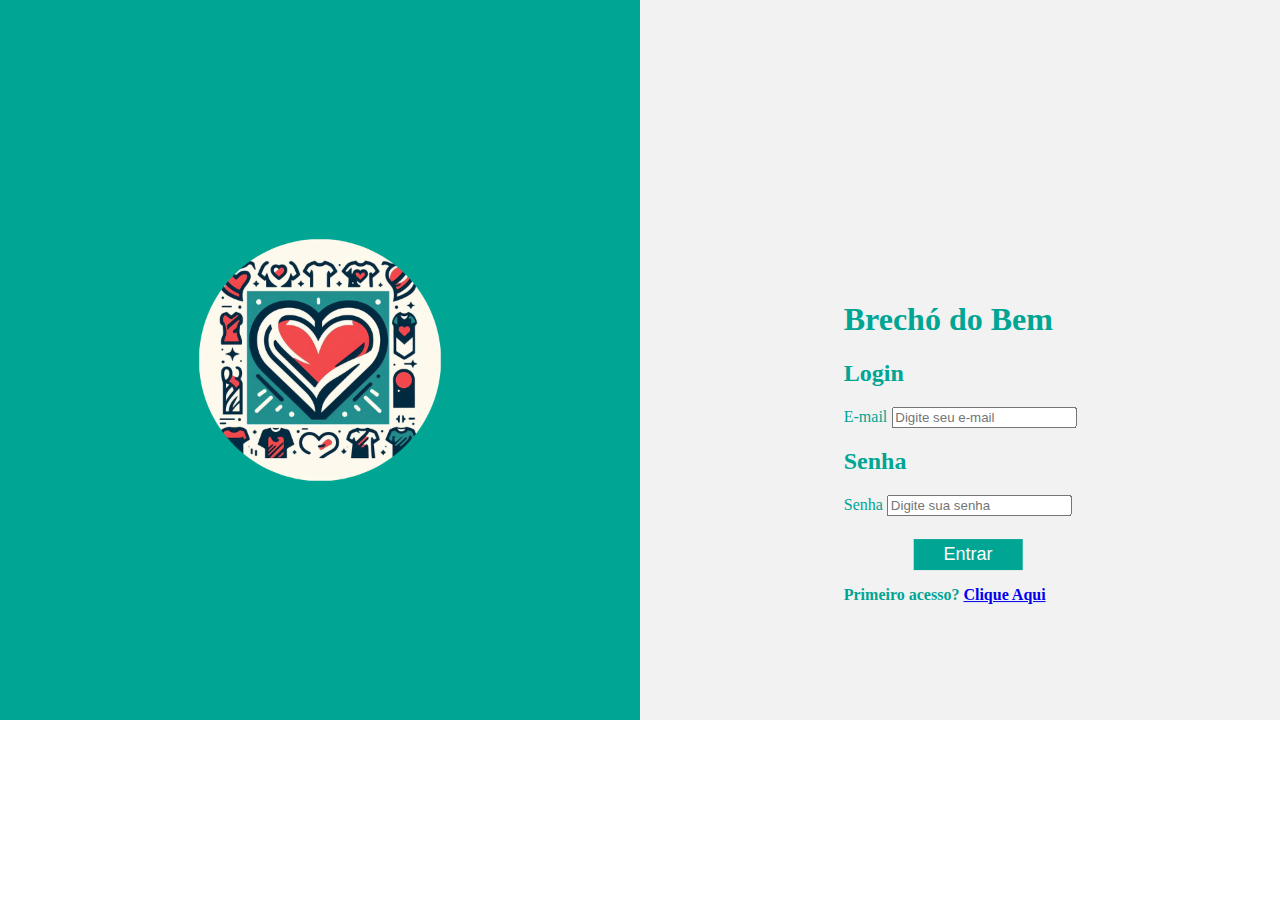
<file: front/index.html>
<!DOCTYPE html>
<html lang="pt-br">
<head>
    <meta charset="UTF-8">
    <meta name="viewport" content="width=device-width, initial-scale=1.0">
    <link rel="stylesheet" href="style.css">
    <title>Brechó do Bem</title>
</head>
<body class="background">
    
    <div class="container">
        <header>
            <h1 id="cor_letra">
                Brechó do Bem
            </h1>
        </header>
        
        <main>
            <div id="cor_letra"> 
                <h2>Login</h2>
                <label for="email">E-mail</label>
                <input type="email" id="email" placeholder="Digite seu e-mail"/>

                <h2>Senha</h2>
                <label for="senha">Senha</label>
                <input type="password" id="senha" placeholder="Digite sua senha"/>
                <br/>
                <button id="btn_entrar" onclick="window.location.href='dashboard.html'">Entrar</button>
            </div>
        </main>

        <footer>
            <span id="cor_letra">
                <p><strong>Primeiro acesso? <a href="selecao.html">Clique Aqui</a></strong></p> 
            </span>
        </footer>  
   </div>
</body>
</html>
</file>
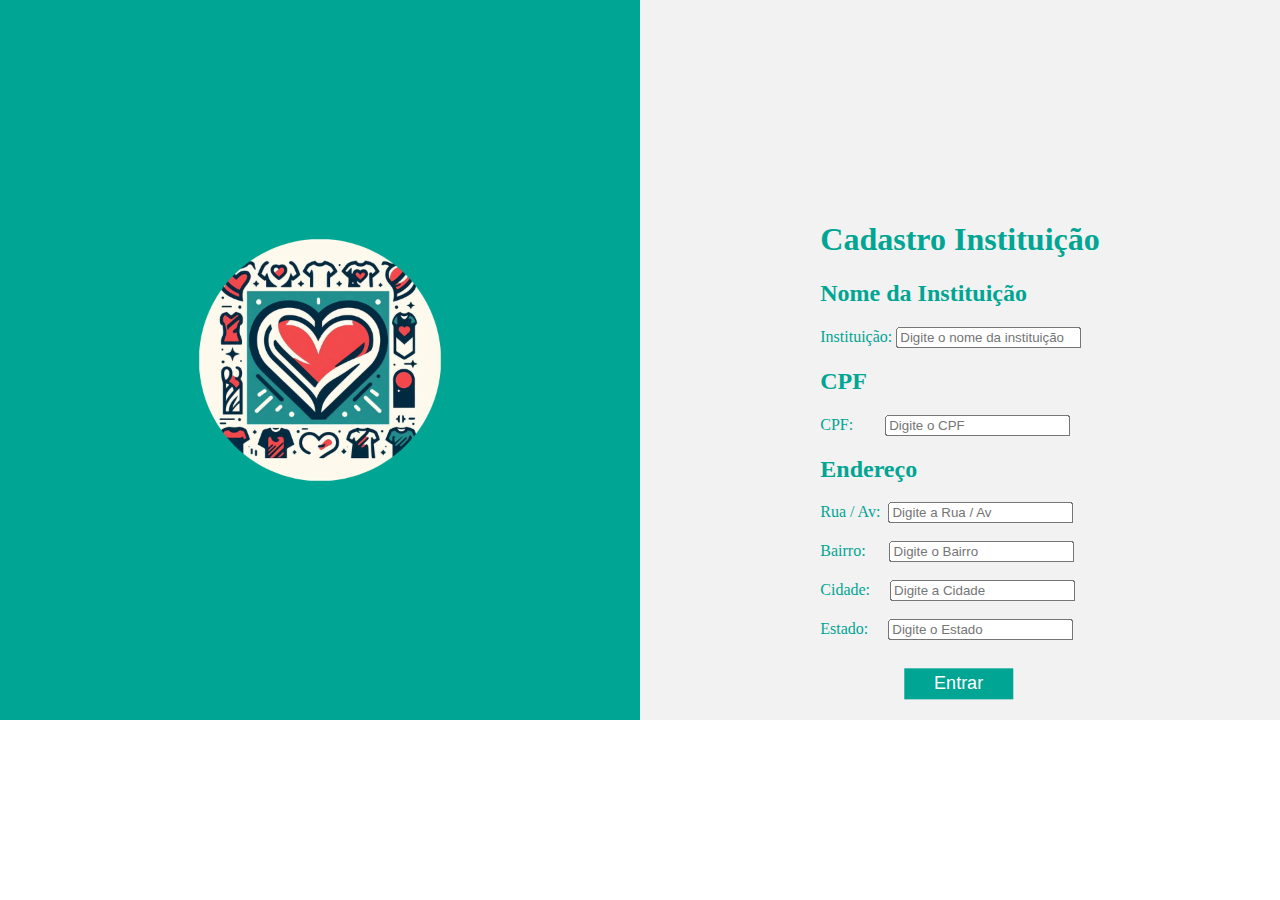
<file: front/cadastroDoador.html>
<!DOCTYPE html>
<html lang="pt-br">
<head>
    <meta charset="UTF-8">
    <meta name="viewport" content="width=device-width, initial-scale=1.0">
    <link rel="stylesheet" href="style.css">
    <title>Brechó do Bem</title>
</head>
<body class="background">
    
    <div class="container">
        <header>
            <h1 id="cor_letra">
                Cadastro Instituição
            </h1>
        </header>
        
        <main>
            <div id="cor_letra"> 
                <h2>Nome da Instituição</h2>
                <label for="name">Instituição:</label>
                <input type="name" id="name" placeholder="Digite o nome da instituição"/>

                <h2>CPF</h2>
                <label for="number">CPF:</label>&nbsp;&nbsp;&nbsp;&nbsp;&nbsp;&nbsp;&nbsp;
                <input type="number" id="number" placeholder="Digite o CPF"/>
          
                <h2>Endereço</h2>
                <label for="address">Rua / Av:</label>&nbsp;
                <input type="address" id="address" placeholder="Digite a Rua / Av"/>
                <br/>
                <br/>
                <label for="address">Bairro:</label>&nbsp;&nbsp;&nbsp;&nbsp;&nbsp;
                <input type="address" id="address" placeholder="Digite o Bairro"/>
                <br/>
                <br/>
                <label for="address">Cidade:</label>&nbsp;&nbsp;&nbsp;&nbsp;
                <input type="address" id="address" placeholder="Digite a Cidade"/>
                <br/>
                <br/>
                <label for="address">Estado:</label>&nbsp;&nbsp;&nbsp;&nbsp;
                <input type="address" id="address" placeholder="Digite o Estado"/>
                
                <br/>
                <button id="btn_entrar" onclick="window.location.href='dashboard.html'">Entrar</button>
            </div>
        </main>
   </div>
</body>
</html>
</file>
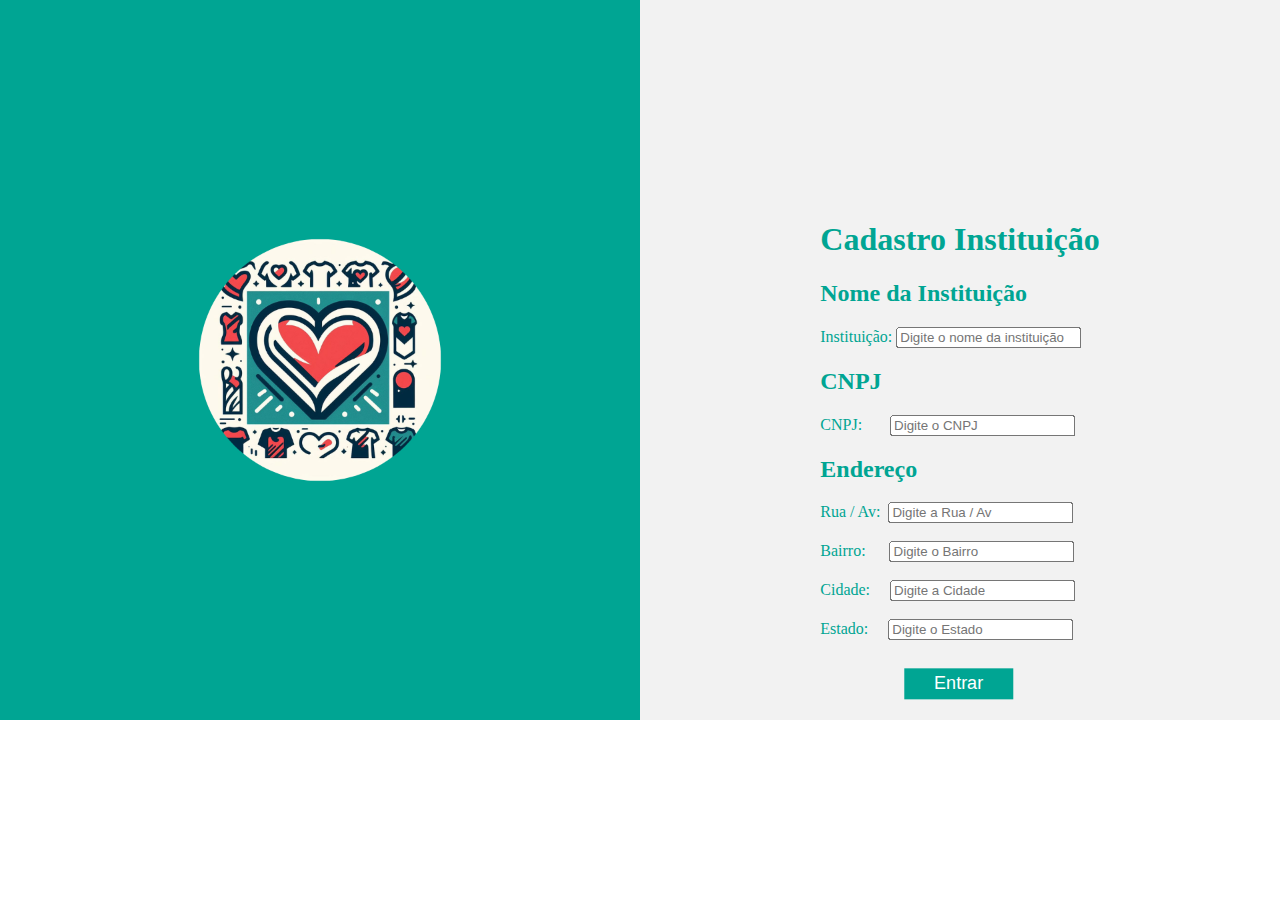
<file: front/cadastroInstituicao.html>
<!DOCTYPE html>
<html lang="pt-br">
<head>
    <meta charset="UTF-8">
    <meta name="viewport" content="width=device-width, initial-scale=1.0">
    <link rel="stylesheet" href="style.css">
    <title>Brechó do Bem</title>
</head>
<body class="background">
    
    <div class="container">
        <header>
            <h1 id="cor_letra">
                Cadastro Instituição
            </h1>
        </header>
        
        <main>
            <div id="cor_letra"> 
                <h2>Nome da Instituição</h2>
                <label for="name">Instituição:</label>
                <input type="name" id="name" placeholder="Digite o nome da instituição"/>

                <h2>CNPJ</h2>
                <label for="number">CNPJ:</label>&nbsp;&nbsp;&nbsp;&nbsp;&nbsp;&nbsp;
                <input type="number" id="number" placeholder="Digite o CNPJ"/>
          
                <h2>Endereço</h2>
                <label for="address">Rua / Av:</label>&nbsp;
                <input type="address" id="address" placeholder="Digite a Rua / Av"/>
                <br/>
                <br/>
                <label for="address">Bairro:</label>&nbsp;&nbsp;&nbsp;&nbsp;&nbsp;
                <input type="address" id="address" placeholder="Digite o Bairro"/>
                <br/>
                <br/>
                <label for="address">Cidade:</label>&nbsp;&nbsp;&nbsp;&nbsp;
                <input type="address" id="address" placeholder="Digite a Cidade"/>
                <br/>
                <br/>
                <label for="address">Estado:</label>&nbsp;&nbsp;&nbsp;&nbsp;
                <input type="address" id="address" placeholder="Digite o Estado"/>
                
                <br/>
                <button id="btn_entrar" onclick="window.location.href='dashboard.html'">Entrar</button>
            </div>
        </main>
   </div>
</body>
</html>
</file>
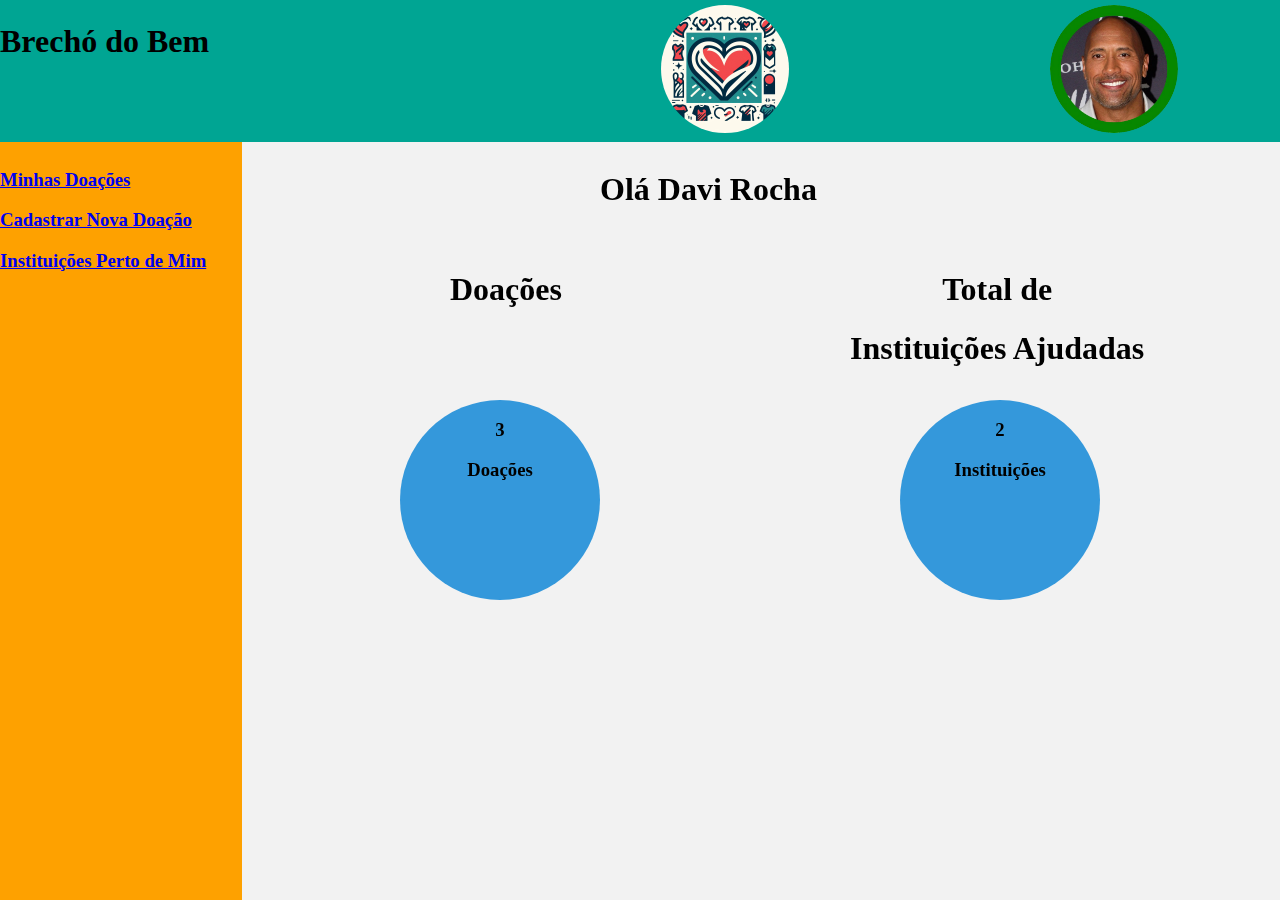
<file: front/dashboard.html>
<!DOCTYPE html>
<html lang="pt-br">
<head>
    <meta charset="UTF-8">
    <meta name="viewport" content="width=device-width, initial-scale=1.0">
    <link rel="stylesheet" href="styledash.css">
    <title>Brechó do Bem</title>
</head>
<body class="body">
    <header class="header">
        <div class="titulo_header">
            <h1>Brechó do Bem</h1>
        </div>
        <div>
            <img class="logo_header" src="images/logo_brecho.jpg">
        </div>
        <div>
            <img class="foto_usuario" src="images/foto_usuario.png">
        </div>
    </header>
    <main>
        <div class="coluna_lateral"></div>
        <div class="menu_lateral">
            <h3><a href="dashDoacoesAnteriores.html">Minhas Doações</a></h3>
            <h3><a href="dashCadastroDoacao.html">Cadastrar Nova Doação</a></h3>
            <h3><a href="dashEnderecosPerto.html">Instituições Perto de Mim</a></h3>
        </div>
        <div class="titulo">
            <h1>Olá Davi Rocha</h1>
        </div>
        <div class="sub_titulo_1">
            <h1>Doações</h1>
        </div>
        <div class="sub_titulo_2">
            <h1>Total de</h1>
            <h1>Instituições Ajudadas</h1>
        </div>
        <div class="bola_1">
            <h3>3</h3>
            <h3>Doações</h3>
        </div>
        <div class="bola_2">
            <h3>2</h3>
            <h3>Instituições</h3>
        </div>
    </main>
</body>
</html>
</file>
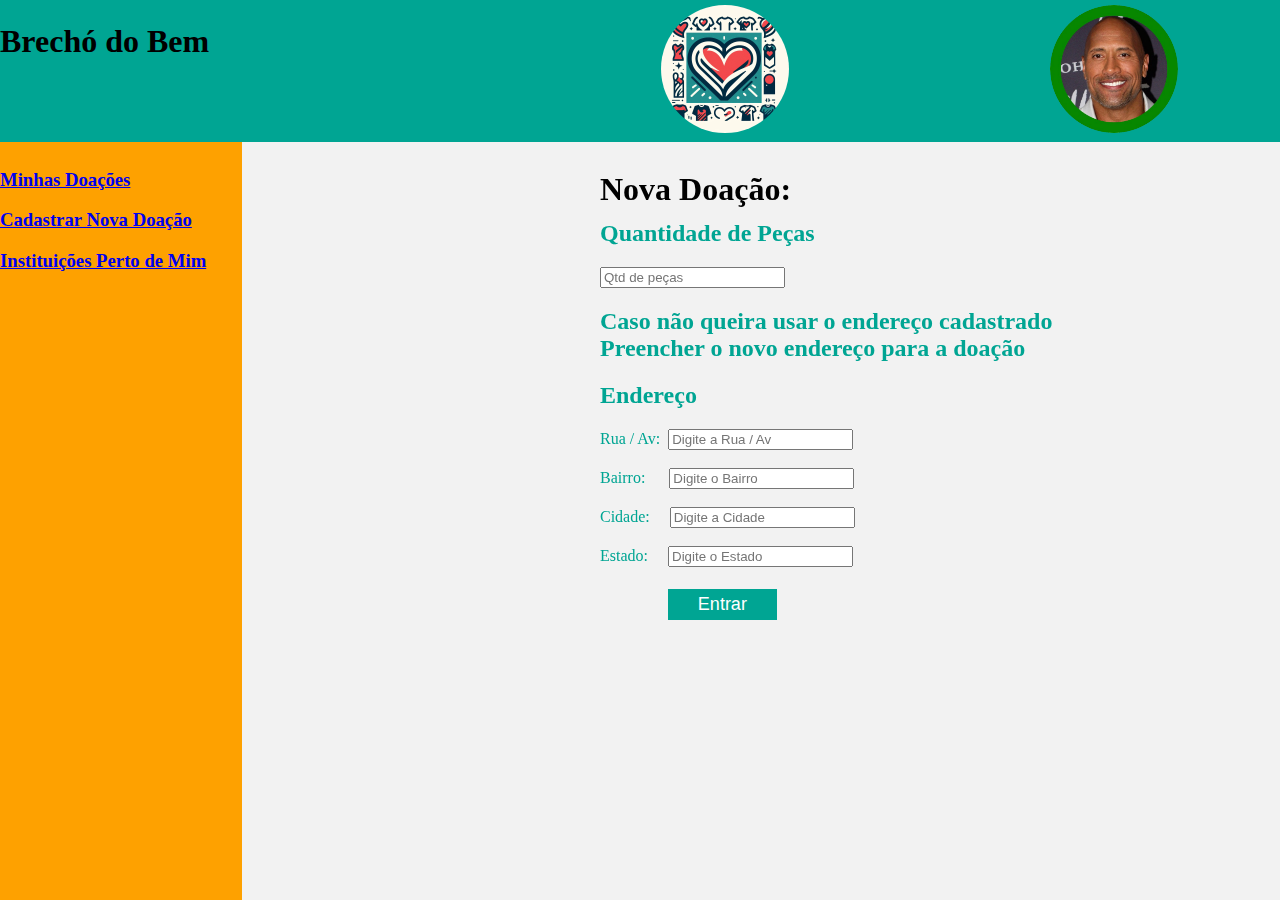
<file: front/dashCadastroDoacao.html>
<!DOCTYPE html>
<html lang="pt-br">
<head>
    <meta charset="UTF-8">
    <meta name="viewport" content="width=device-width, initial-scale=1.0">
    <link rel="stylesheet" href="styledash.css">
    <title>Brechó do Bem</title>
</head>
<body class="body">
    <header class="header">
        <div class="titulo_header">
            <h1>Brechó do Bem</h1>
        </div>
        <div>
            <img class="logo_header" src="images/logo_brecho.jpg">
        </div>
        <div>
            <img class="foto_usuario" src="images/foto_usuario.png">
        </div>
    </header>
    <main>
        <div class="coluna_lateral"></div>
        <div class="menu_lateral">
            <h3><a href="dashDoacoesAnteriores.html">Minhas Doações</a></h3>
            <h3><a href="dashCadastroDoacao.html">Cadastrar Nova Doação</a></h3>
            <h3><a href="dashEnderecosPerto.html">Instituições Perto de Mim</a></h3>
        </div>
        <div class="titulo">
            <h1>Nova Doação:</h1>
        </div>
        <div class="form_doacao" id="cor_letra">
            <div> 
                <h2>Quantidade de Peças</h2>
                <label for="number"></label>
                <input type="number" id="number" placeholder="Qtd de peças"/>
            </div>
            <h2>Caso não queira usar o endereço cadastrado <br/>
                Preencher o novo endereço para a doação
            </h2>
            <div> 
                <h2>Endereço</h2>
                <label for="address">Rua / Av:</label>&nbsp;
                <input type="address" id="address" placeholder="Digite a Rua / Av"/>
                <br/>
                <br/>
                <label for="address">Bairro:</label>&nbsp;&nbsp;&nbsp;&nbsp;&nbsp;
                <input type="address" id="address" placeholder="Digite o Bairro"/>
                <br/>
                <br/>
                <label for="address">Cidade:</label>&nbsp;&nbsp;&nbsp;&nbsp;
                <input type="address" id="address" placeholder="Digite a Cidade"/>
                <br/>
                <br/>
                <label for="address">Estado:</label>&nbsp;&nbsp;&nbsp;&nbsp;
                <input type="address" id="address" placeholder="Digite o Estado"/>
                <br/>
                <button id="btn_cadastrar" onclick="window.location.href='dashTelaAgradecimento.html'">Entrar</button>
            </div>
        </div>
    </main>
    <footer></footer>
</body>
</html>
</file>
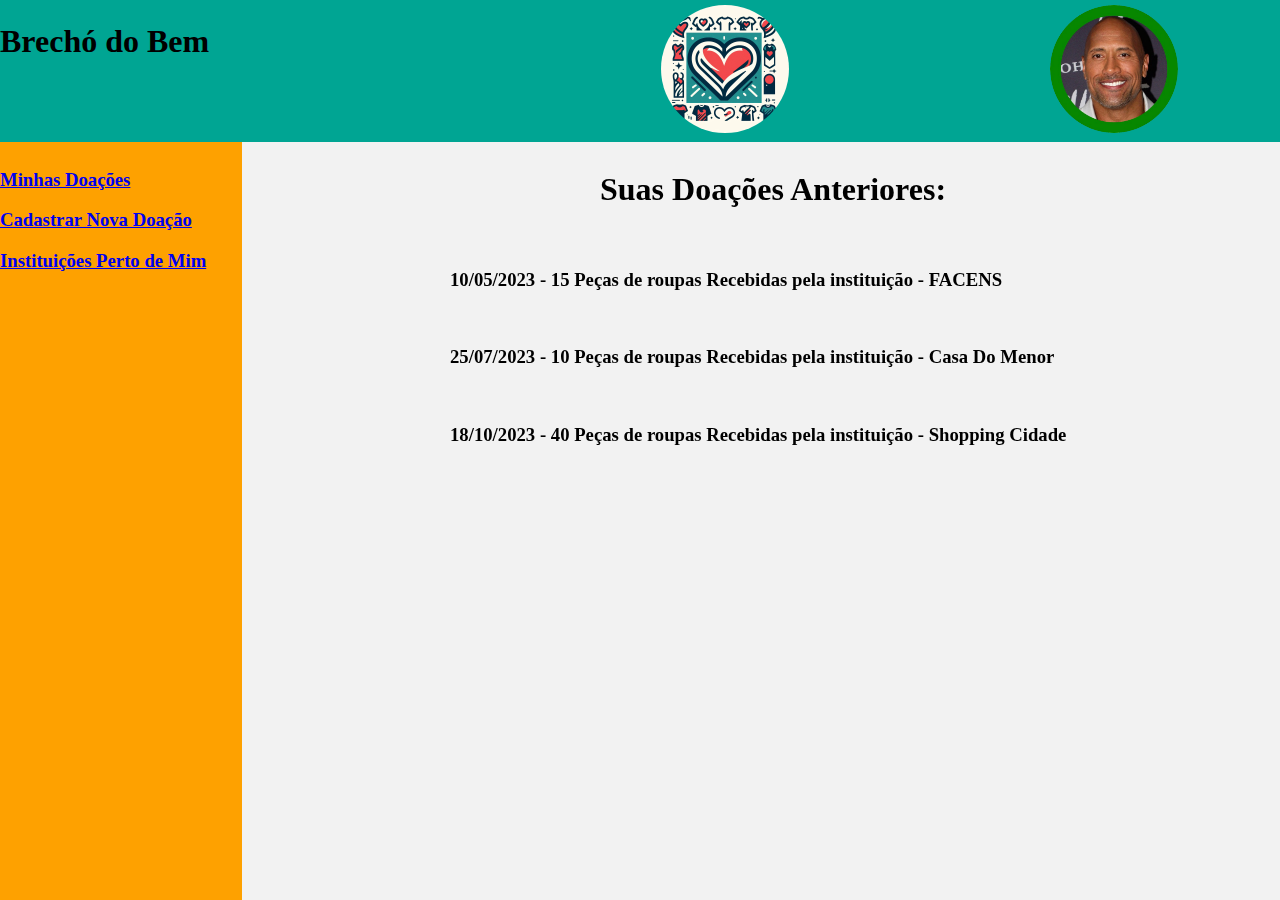
<file: front/dashDoacoesAnteriores.html>
<!DOCTYPE html>
<html lang="pt-br">
<head>
    <meta charset="UTF-8">
    <meta name="viewport" content="width=device-width, initial-scale=1.0">
    <link rel="stylesheet" href="styledash.css">
    <title>Brechó do Bem</title>
</head>
<body class="body">
    <header class="header">
        <div class="titulo_header">
            <h1>Brechó do Bem</h1>
        </div>
        <div>
            <img class="logo_header" src="images/logo_brecho.jpg">
        </div>
        <div>
            <img class="foto_usuario" src="images/foto_usuario.png">
        </div>
    </header>
    <main>
        <div class="coluna_lateral"></div>
        <div class="menu_lateral">
            <h3><a href="dashDoacoesAnteriores.html">Minhas Doações</a></h3>
            <h3><a href="dashCadastroDoacao.html">Cadastrar Nova Doação</a></h3>
            <h3><a href="dashEnderecosPerto.html">Instituições Perto de Mim</a></h3>
        </div>
        <div class="titulo">
            <h1>Suas Doações Anteriores:</h1>
        </div>
        <div class="sub_titulo_1">
            <h3>
                10/05/2023 - 15 Peças de roupas
                Recebidas pela instituição - FACENS
            </h3>
            <br/>
            <h3>
                25/07/2023 - 10 Peças de roupas
                Recebidas pela instituição - Casa Do Menor
            </h3>
            <br/>
            <h3>
                18/10/2023 - 40 Peças de roupas
                Recebidas pela instituição - Shopping Cidade
            </h3>
        </div>
    </main>
    <footer></footer>
</body>
</html>
</file>
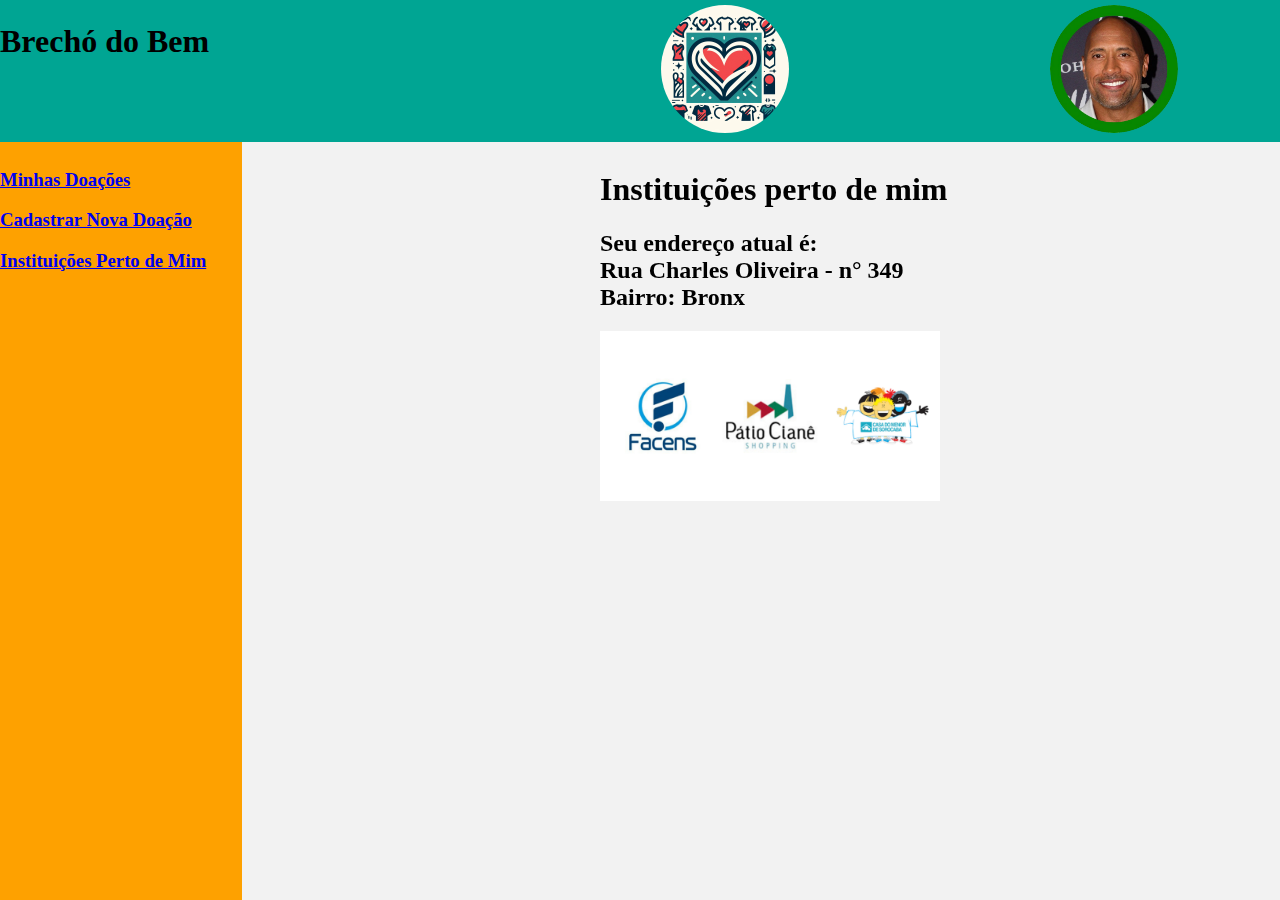
<file: front/dashEnderecosPerto.html>
<!DOCTYPE html>
<html lang="pt-br">
<head>
    <meta charset="UTF-8">
    <meta name="viewport" content="width=device-width, initial-scale=1.0">
    <link rel="stylesheet" href="styledash.css">
    <title>Brechó do Bem</title>
</head>
<body class="body">
    <header class="header">
        <div class="titulo_header">
            <h1>Brechó do Bem</h1>
        </div>
        <div>
            <img class="logo_header" src="images/logo_brecho.jpg">
        </div>
        <div>
            <img class="foto_usuario" src="images/foto_usuario.png">
        </div>
    </header>
    <main>
        <div class="coluna_lateral"></div>
        <div class="menu_lateral">
            <h3><a href="dashDoacoesAnteriores.html">Minhas Doações</a></h3>
            <h3><a href="dashCadastroDoacao.html">Cadastrar Nova Doação</a></h3>
            <h3><a href="dashEnderecosPerto.html">Instituições Perto de Mim</a></h3>
        </div>
        <div class="titulo">
            <h1>Instituições perto de mim</h1>
            <h2>
                Seu endereço atual é: <br/>
                Rua Charles Oliveira - n° 349 <br/>
                Bairro: Bronx
            </h2>
            <img class="parceiros" src="images/logo_parceiros.jpg">
        </div>
    </main>
    <footer></footer>
</body>
</html>
</file>
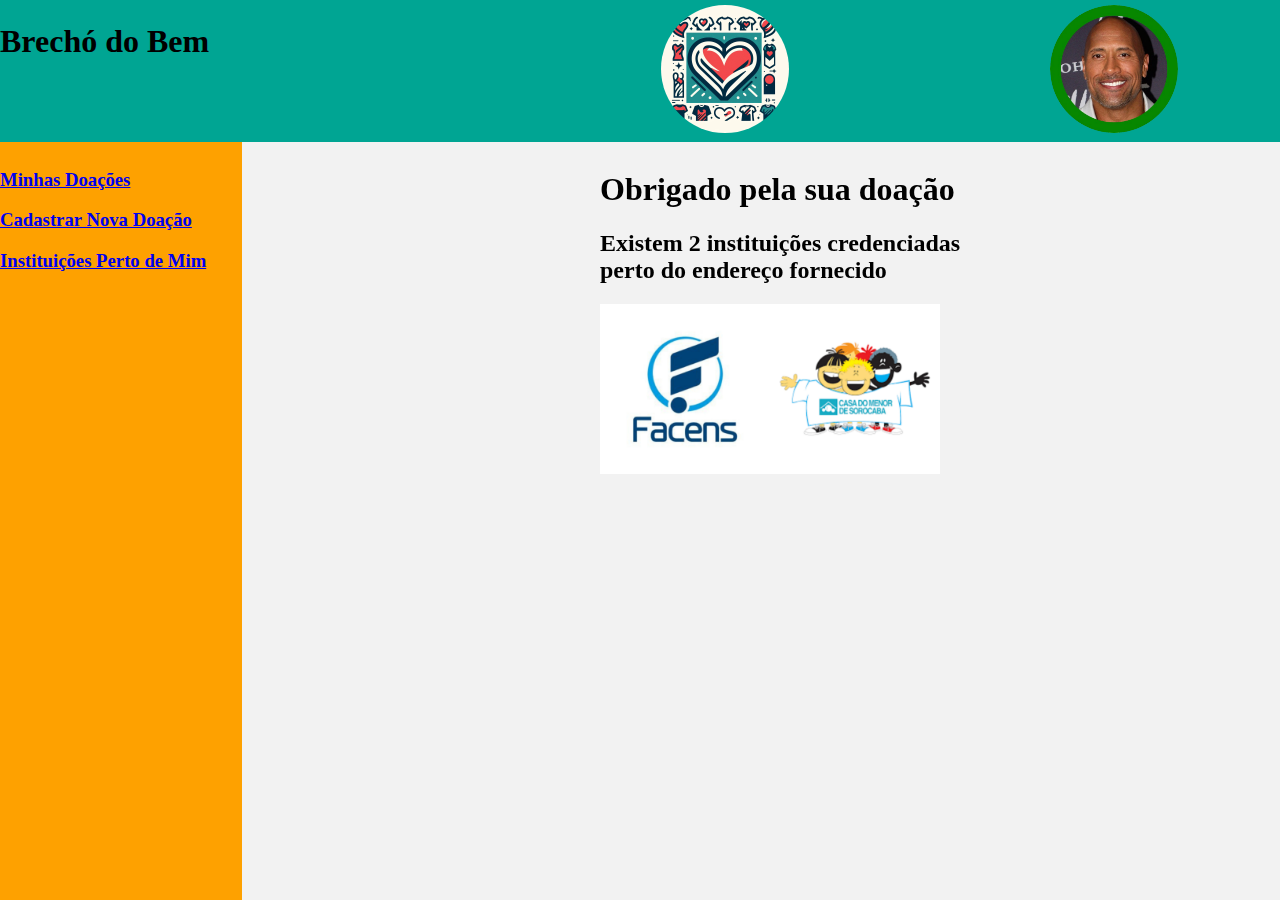
<file: front/dashTelaAgradecimento.html>
<!DOCTYPE html>
<html lang="pt-br">
<head>
    <meta charset="UTF-8">
    <meta name="viewport" content="width=device-width, initial-scale=1.0">
    <link rel="stylesheet" href="styledash.css">
    <title>Brechó do Bem</title>
</head>
<body class="body">
    <header class="header">
        <div class="titulo_header">
            <h1>Brechó do Bem</h1>
        </div>
        <div>
            <img class="logo_header" src="images/logo_brecho.jpg">
        </div>
        <div>
            <img class="foto_usuario" src="images/foto_usuario.png">
        </div>
    </header>
    <main>
        <div class="coluna_lateral"></div>
        <div class="menu_lateral">
            <h3><a href="dashDoacoesAnteriores.html">Minhas Doações</a></h3>
            <h3><a href="dashCadastroDoacao.html">Cadastrar Nova Doação</a></h3>
            <h3><a href="dashEnderecosPerto.html">Instituições Perto de Mim</a></h3>
        </div>
        <div class="titulo">
            <h1>Obrigado pela sua doação</h1>
            <h2>
                Existem 2 instituições credenciadas<br/>
                perto do endereço fornecido
            </h2>
            <img class="parceiros" src="images/logo_parceiros_pertos.jpg">
        </div>
    </main>
    <footer></footer>
</body>
</html>
</file>
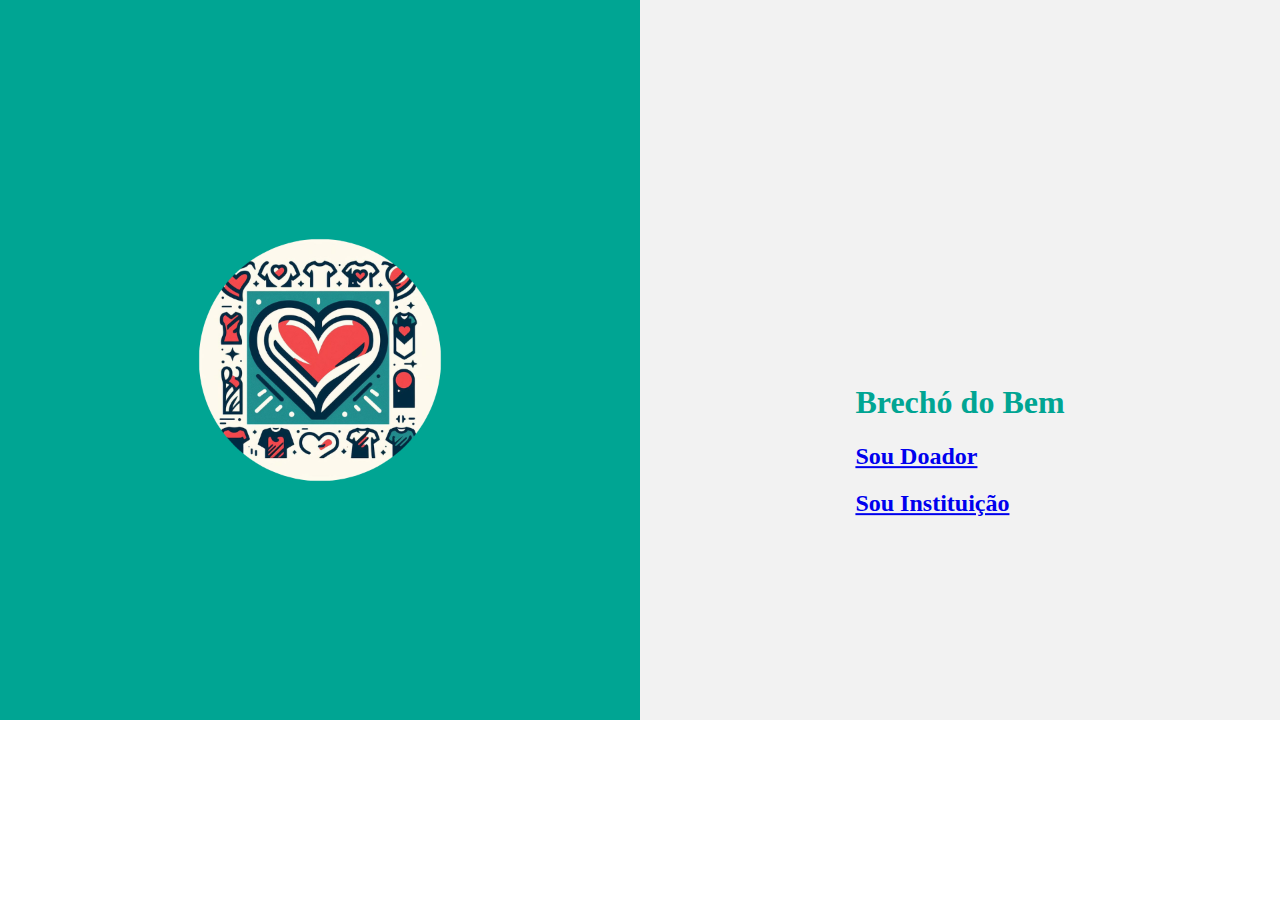
<file: front/selecao.html>
<!DOCTYPE html>
<html lang="pt-br">
<head>
    <meta charset="UTF-8">
    <meta name="viewport" content="width=device-width, initial-scale=1.0">
    <link rel="stylesheet" href="style.css">
    <title>Brechó do Bem</title>
</head>
<body class="background">  
    <div id="container_selecao">
        <header>
            <h1 id="cor_letra">
                Brechó do Bem
            </h1>
        </header>
        <main id="cor_letra"> 
            <h2><a href="cadastroDoador.html"><strong>Sou Doador</strong></a></h2>
            <h2><a href="cadastroInstituicao.html"><strong>Sou Instituição</strong></a></h2>
        </main> 
    </div>
        
   </div>
</body>
</html>
</file>
<file: front/style.css>
.background {
    background-image: url(images/background.png);
    background-repeat: no-repeat;
    background-size: cover;
}

#cor_letra {
    color: #00A593;
    text-decoration: none;
}

.container {
    position: absolute;
    z-index: 1;
    top: 50%;
    left: 75%;
    transform: translate(-50%, -50%);
}

#btn_entrar{
    margin-top: 10%;
    margin-left: 30%;
    color: #ffffff;
    background-color: #00A593;
    border: #00A593;
    font-size: 18px;
    padding: 5px 30px;
}

#container_selecao {
    position: absolute;
    z-index: 1;
    top: 50%;
    left: 75%;
    transform: translate(-50%, -50%);
}
</file>
<file: front/styledash.css>
.body{
    background-color: #F2F2F2;
}

.header {
    width: 100%;
    height: 100px;
    background-color: #00A593;
    border: 1px solid #00A593;
    padding: 20px;
    position: fixed;
    top: 0;
    left: 0;
    display: flex;
    justify-content: center; /* Centraliza horizontalmente */
    align-items: center; /* Centraliza verticalmente */
    z-index: 2; /* Garante que o cabeçalho fique acima da coluna lateral */
}

.titulo_header{
    position: fixed;
    top: 2px;
    left: 0px;
}

.foto_usuario{
    max-width: 10%; /* A imagem não ultrapassará a largura original */
    height: auto;
    border-radius: 50%; /* Use 50% para criar um círculo perfeito */
    position: fixed;
    top: 5px;
    left: 1050px;
}

.coluna_lateral {
    width: 200px;
    height: 100vh; /* Altura da viewport */
    background-color: #FEA100;
    border: 1px solid #FEA100;
    padding: 20px;
    position: fixed;
    top: 0;
    left: 0;
    z-index: 1; /* Coloca a coluna lateral abaixo do cabeçalho */
}

.logo_header {
    max-width: 10%; /* A imagem não ultrapassará a largura original */
    height: auto;
    border-radius: 50%; /* Use 50% para criar um círculo perfeito */
    position: fixed;
    top: 5px;
}


.menu_lateral {
    position: fixed;
    top: 150px;
    left: 0px;
    color: #000000;
    text-decoration: none;
    z-index: 3; /* Ajuste o valor de z-index conforme necessário */
}

.titulo{
    position: fixed;
    top: 150px;
    left: 600px;
    color: #000000;
    text-decoration: none;
    z-index: 3; /* Ajuste o valor de z-index conforme necessário */
}

.sub_titulo_1{
    position: fixed;
    top: 250px;
    left: 450px;
    color: #000000;
    text-decoration: none;
    z-index: 3; /* Ajuste o valor de z-index conforme necessário */
}

.sub_titulo_2{
    position: fixed;
    top: 250px;
    left: 850px;
    color: #000000;
    text-align: center;
    text-decoration: none;
    z-index: 3; /* Ajuste o valor de z-index conforme necessário */
}

.bola_1{
    width: 200px;
    height: 200px;
    background-color: #3498db; /* Cor de fundo do círculo */
    border-radius: 50%; /* Faz com que as bordas sejam arredondadas, criando um círculo */
    
    position: fixed;
    top: 400px;
    left: 400px;
    color: #000000;
    text-align: center;
    text-decoration: none;
    z-index: 3; /* Ajuste o valor de z-index conforme necessário */

    text-align: center;
}

.bola_2{
    width: 200px;
    height: 200px;
    background-color: #3498db; /* Cor de fundo do círculo */
    border-radius: 50%; /* Faz com que as bordas sejam arredondadas, criando um círculo */

    position: fixed;
    top: 400px;
    left: 900px;
    color: #000000;
    text-align: center;
    text-decoration: none;
    z-index: 3; /* Ajuste o valor de z-index conforme necessário */

    text-align: center;
}

.form_doacao{
    position: fixed;
    top: 200px;
    left: 600px;
    color: #000000;
    text-decoration: none;
    z-index: 3; /* Ajuste o valor de z-index conforme necessário */
}

#cor_letra {
    color: #00A593;
    text-decoration: none;
}

#btn_cadastrar{
    margin-top: 5%;
    margin-left: 15%;
    color: #ffffff;
    background-color: #00A593;
    border: #00A593;
    font-size: 18px;
    padding: 5px 30px;
}


.parceiros {
    max-width: 50%; /* Certifica-se de que a imagem não ultrapasse a largura do contêiner pai */
    height: auto; /* Mantém a proporção da imagem */
}
</file>
